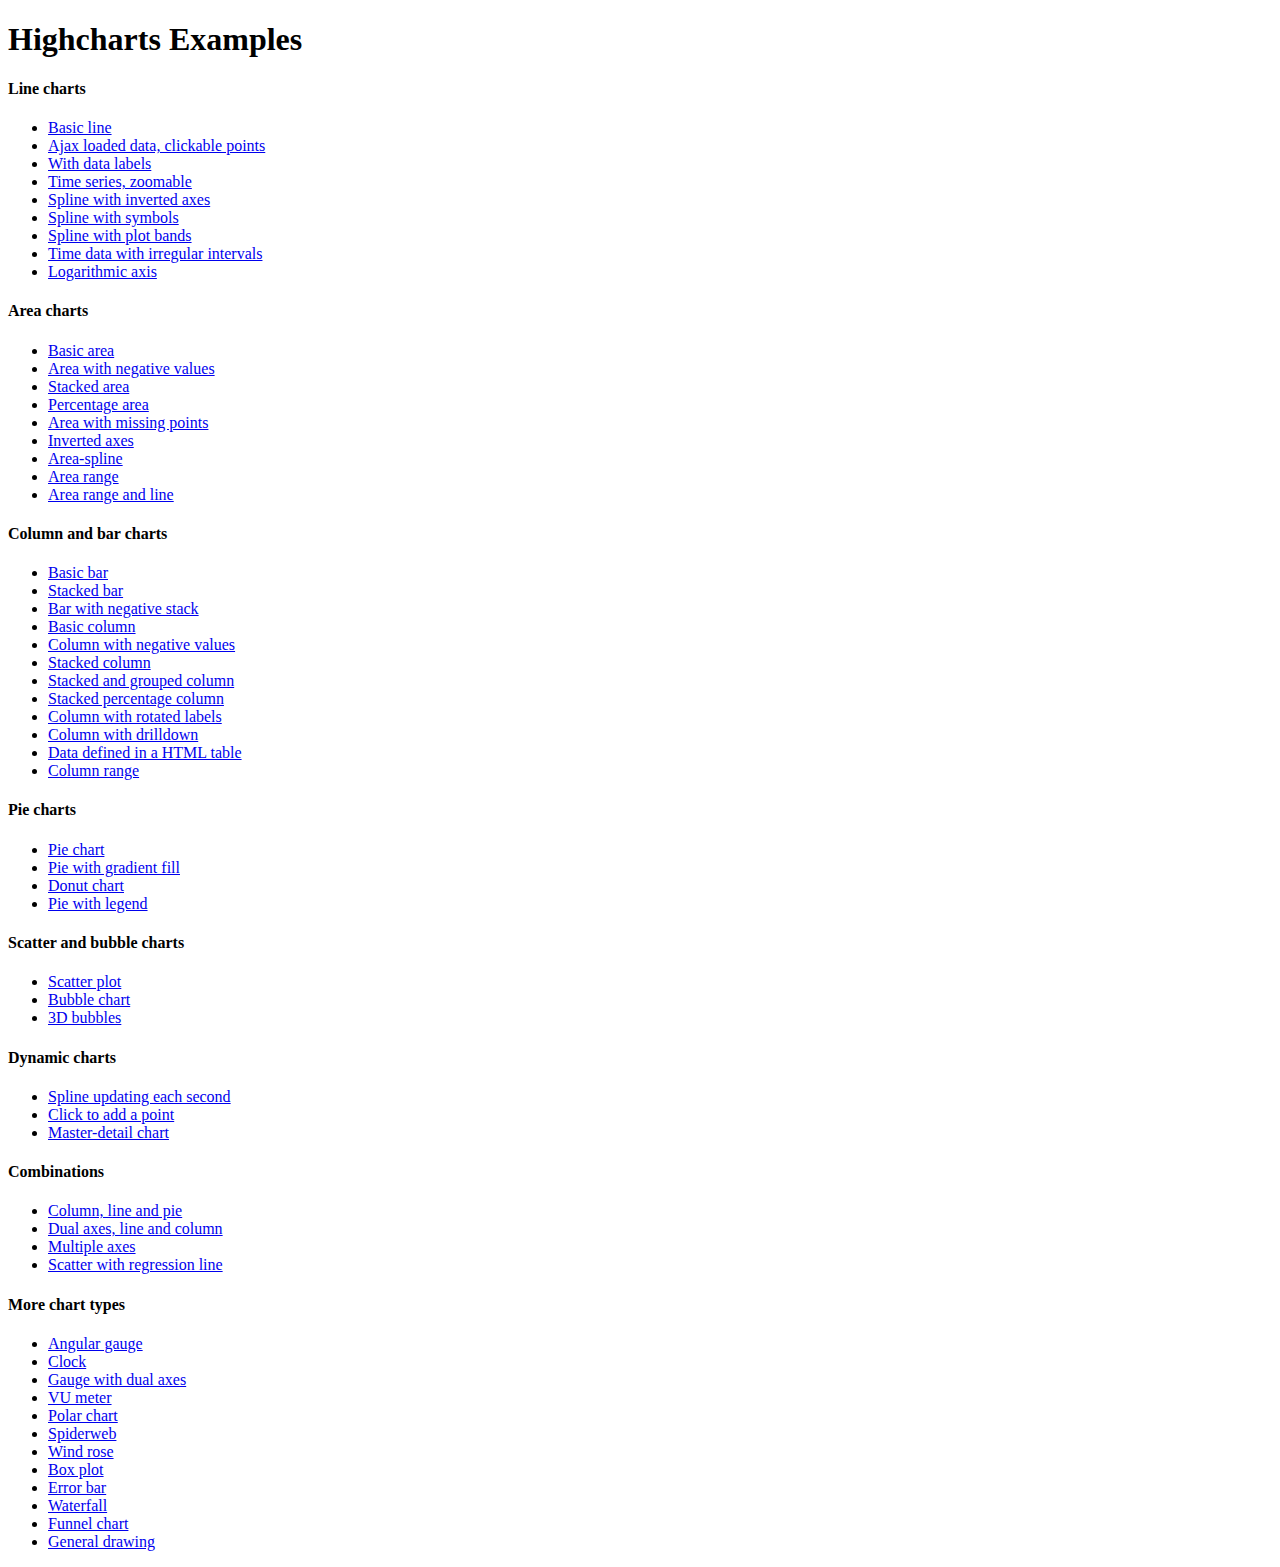
<file: highcharts/index.htm>
<!DOCTYPE HTML PUBLIC "-//W3C//DTD HTML 4.01//EN" "http://www.w3.org/TR/html4/strict.dtd">
<html>
	<head>
		<meta http-equiv="Content-Type" content="text/html; charset=iso-utf-8" />
		<title>Highcharts Examples</title>
	</head>
	<body>
		<h1>Highcharts Examples</h1>
		<h4>Line charts</h4>
		<ul>
			<li><a href="examples/line-basic/index.htm">Basic line</a></li>
			<li><a href="examples/line-ajax/index.htm">Ajax loaded data, clickable points</a></li>
			<li><a href="examples/line-labels/index.htm">With data labels</a></li>
			<li><a href="examples/line-time-series/index.htm">Time series, zoomable</a></li>
			<li><a href="examples/spline-inverted/index.htm">Spline with inverted axes</a></li>
			<li><a href="examples/spline-symbols/index.htm">Spline with symbols</a></li>
			<li><a href="examples/spline-plot-bands/index.htm">Spline with plot bands</a></li>
			<li><a href="examples/spline-irregular-time/index.htm">Time data with irregular intervals</a></li>
			<li><a href="examples/line-log-axis/index.htm">Logarithmic axis</a></li>
		</ul>
		<h4>Area charts</h4>
		<ul>
			<li><a href="examples/area-basic/index.htm">Basic area</a></li>
			<li><a href="examples/area-negative/index.htm">Area with negative values</a></li>
			<li><a href="examples/area-stacked/index.htm">Stacked area</a></li>
			<li><a href="examples/area-stacked-percent/index.htm">Percentage area</a></li>
			<li><a href="examples/area-missing/index.htm">Area with missing points</a></li>
			<li><a href="examples/area-inverted/index.htm">Inverted axes</a></li>
			<li><a href="examples/areaspline/index.htm">Area-spline</a></li>
			<li><a href="examples/arearange/index.htm">Area range</a></li>
			<li><a href="examples/arearange-line/index.htm">Area range and line</a></li>
		</ul>
		<h4>Column and bar charts</h4>
		<ul>
			<li><a href="examples/bar-basic/index.htm">Basic bar</a></li>
			<li><a href="examples/bar-stacked/index.htm">Stacked bar</a></li>
			<li><a href="examples/bar-negative-stack/index.htm">Bar with negative stack</a></li>
			<li><a href="examples/column-basic/index.htm">Basic column</a></li>
			<li><a href="examples/column-negative/index.htm">Column with negative values</a></li>
			<li><a href="examples/column-stacked/index.htm">Stacked column</a></li>
			<li><a href="examples/column-stacked-and-grouped/index.htm">Stacked and grouped column</a></li>
			<li><a href="examples/column-stacked-percent/index.htm">Stacked percentage column</a></li>
			<li><a href="examples/column-rotated-labels/index.htm">Column with rotated labels</a></li>
			<li><a href="examples/column-drilldown/index.htm">Column with drilldown</a></li>
			<li><a href="examples/column-parsed/index.htm">Data defined in a HTML table</a></li>
			<li><a href="examples/columnrange/index.htm">Column range</a></li>
		</ul>
		<h4>Pie charts</h4>
		<ul>
			<li><a href="examples/pie-basic/index.htm">Pie chart</a></li>
			<li><a href="examples/pie-gradient/index.htm">Pie with gradient fill</a></li>
			<li><a href="examples/pie-donut/index.htm">Donut chart</a></li>
			<li><a href="examples/pie-legend/index.htm">Pie with legend</a></li>
		</ul>
		<h4>Scatter and bubble charts</h4>
		<ul>
			<li><a href="examples/scatter/index.htm">Scatter plot</a></li>
			<li><a href="examples/bubble/index.htm">Bubble chart</a></li>
			<li><a href="examples/bubble-3d/index.htm">3D bubbles</a></li>
		</ul>
		<h4>Dynamic charts</h4>
		<ul>
			<li><a href="examples/dynamic-update/index.htm">Spline updating each second</a></li>
			<li><a href="examples/dynamic-click-to-add/index.htm">Click to add a point</a></li>
			<li><a href="examples/dynamic-master-detail/index.htm">Master-detail chart</a></li>
		</ul>
		<h4>Combinations</h4>
		<ul>
			<li><a href="examples/combo/index.htm">Column, line and pie</a></li>
			<li><a href="examples/combo-dual-axes/index.htm">Dual axes, line and column</a></li>
			<li><a href="examples/combo-multi-axes/index.htm">Multiple axes</a></li>
			<li><a href="examples/combo-regression/index.htm">Scatter with regression line</a></li>
		</ul>
		<h4>More chart types</h4>
		<ul>
			<li><a href="examples/gauge-speedometer/index.htm">Angular gauge</a></li>
			<li><a href="examples/gauge-clock/index.htm">Clock</a></li>
			<li><a href="examples/gauge-dual/index.htm">Gauge with dual axes</a></li>
			<li><a href="examples/gauge-vu-meter/index.htm">VU meter</a></li>
			<li><a href="examples/polar/index.htm">Polar chart</a></li>
			<li><a href="examples/polar-spider/index.htm">Spiderweb</a></li>
			<li><a href="examples/polar-wind-rose/index.htm">Wind rose</a></li>
			<li><a href="examples/box-plot/index.htm">Box plot</a></li>
			<li><a href="examples/error-bar/index.htm">Error bar</a></li>
			<li><a href="examples/waterfall/index.htm">Waterfall</a></li>
			<li><a href="examples/funnel/index.htm">Funnel chart</a></li>
			<li><a href="examples/renderer/index.htm">General drawing</a></li>
		</ul>
	</body>
</html>
</file>
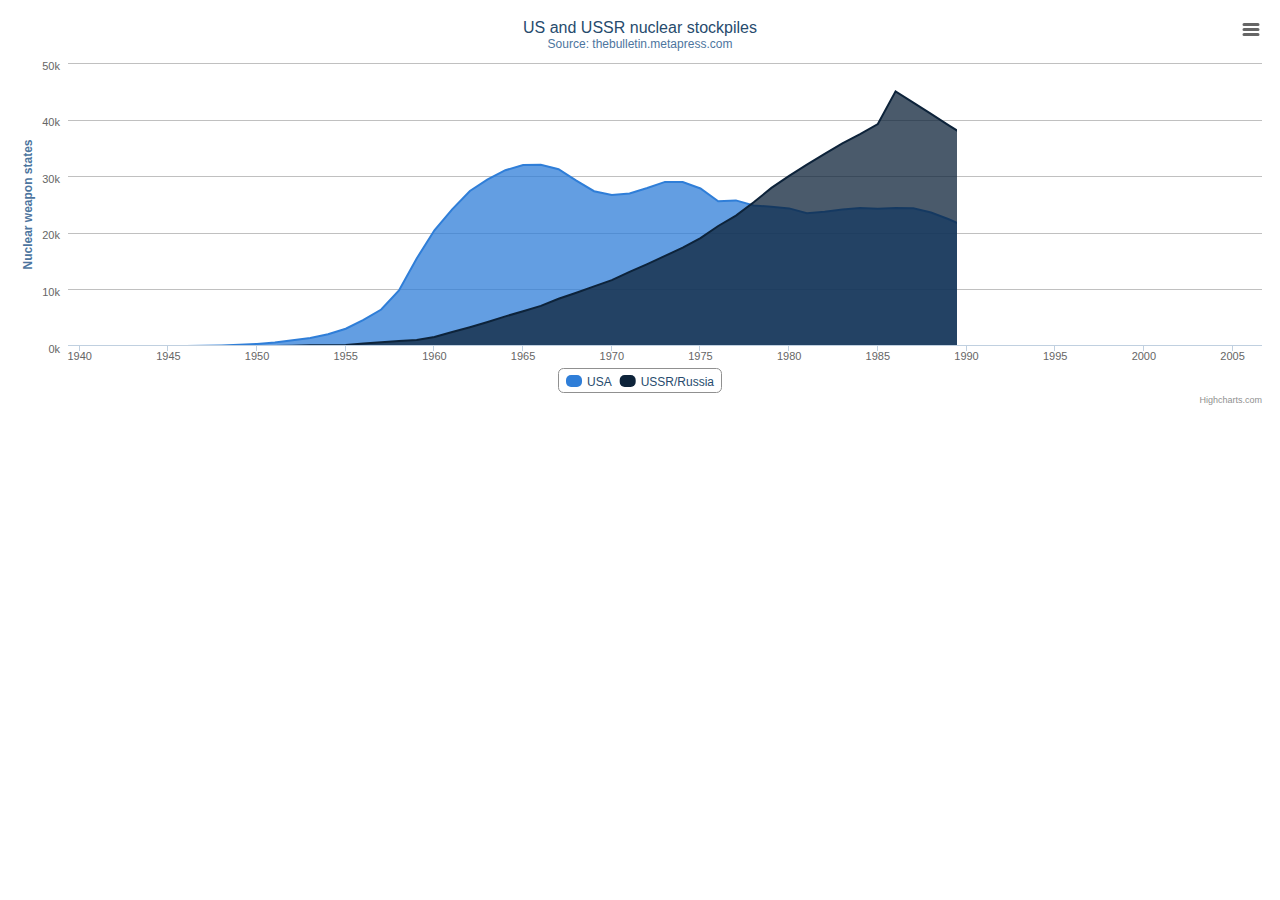
<file: highcharts/examples/area-basic/index.htm>
<!DOCTYPE HTML>
<html>
	<head>
		<meta http-equiv="Content-Type" content="text/html; charset=utf-8">
		<title>Highcharts Example</title>

		<script type="text/javascript" src="http://ajax.googleapis.com/ajax/libs/jquery/1.8.2/jquery.min.js"></script>
		<script type="text/javascript">
$(function () {
        $('#container').highcharts({
            chart: {
                type: 'area'
            },
            title: {
                text: 'US and USSR nuclear stockpiles'
            },
            subtitle: {
                text: 'Source: <a href="http://thebulletin.metapress.com/content/c4120650912x74k7/fulltext.pdf">'+
                    'thebulletin.metapress.com</a>'
            },
            xAxis: {
                labels: {
                    formatter: function() {
                        return this.value; // clean, unformatted number for year
                    }
                }
            },
            yAxis: {
                title: {
                    text: 'Nuclear weapon states'
                },
                labels: {
                    formatter: function() {
                        return this.value / 1000 +'k';
                    }
                }
            },
            tooltip: {
                pointFormat: '{series.name} produced <b>{point.y:,.0f}</b><br/>warheads in {point.x}'
            },
            plotOptions: {
                area: {
                    pointStart: 1940,
                    marker: {
                        enabled: false,
                        symbol:'triangle',
                        radius: 5,
                        states: {
                            hover: {
                                enabled: true
                            }
                        }
                    }
                }
            },
            series: [{
                name: 'USA',
                data: [null, null, null, null, null, 6 , 11, 32, 110, 235, 369, 640,
                    1005, 1436, 2063, 3057, 4618, 6444, 9822, 15468, 20434, 24126,
                    27387, 29459, 31056, 31982, 32040, 31233, 29224, 27342, 26662,
                    26956, 27912, 28999, 28965, 27826, 25579, 25722, 24826, 24605,
                    24304, 23464, 23708, 24099, 24357, 24237, 24401, 24344, 23586,
                    22380, 21004, 17287, 14747, 13076, 12555, 12144, 11009, 10950,
                    10871, 10824, 10577, 10527, 10475, 10421, 10358, 10295, 10104 ]
            }, {
                name: 'USSR/Russia',
                data: [null, null, null, null, null, null, null , null , null ,null,
                5, 25, 50, 120, 150, 200, 426, 660, 869, 1060, 1605, 2471, 3322,
                4238, 5221, 6129, 7089, 8339, 9399, 10538, 11643, 13092, 14478,
                15915, 17385, 19055, 21205, 23044, 25393, 27935, 30062, 32049,
                33952, 35804, 37431, 39197, 45000, 43000, 41000, 39000, 37000,
                35000, 33000, 31000, 29000, 27000, 25000, 24000, 23000, 22000,
                21000, 20000, 19000, 18000, 18000, 17000, 16000]
            }]
        });
    });
    

		</script>
	</head>
	<body>
<script src="../../js/highcharts.js"></script>
<script src="../../js/modules/exporting.js"></script>

<div id="container" style="min-width: 400px; height: 400px; margin: 0 auto"></div>

	</body>
</html>
</file>
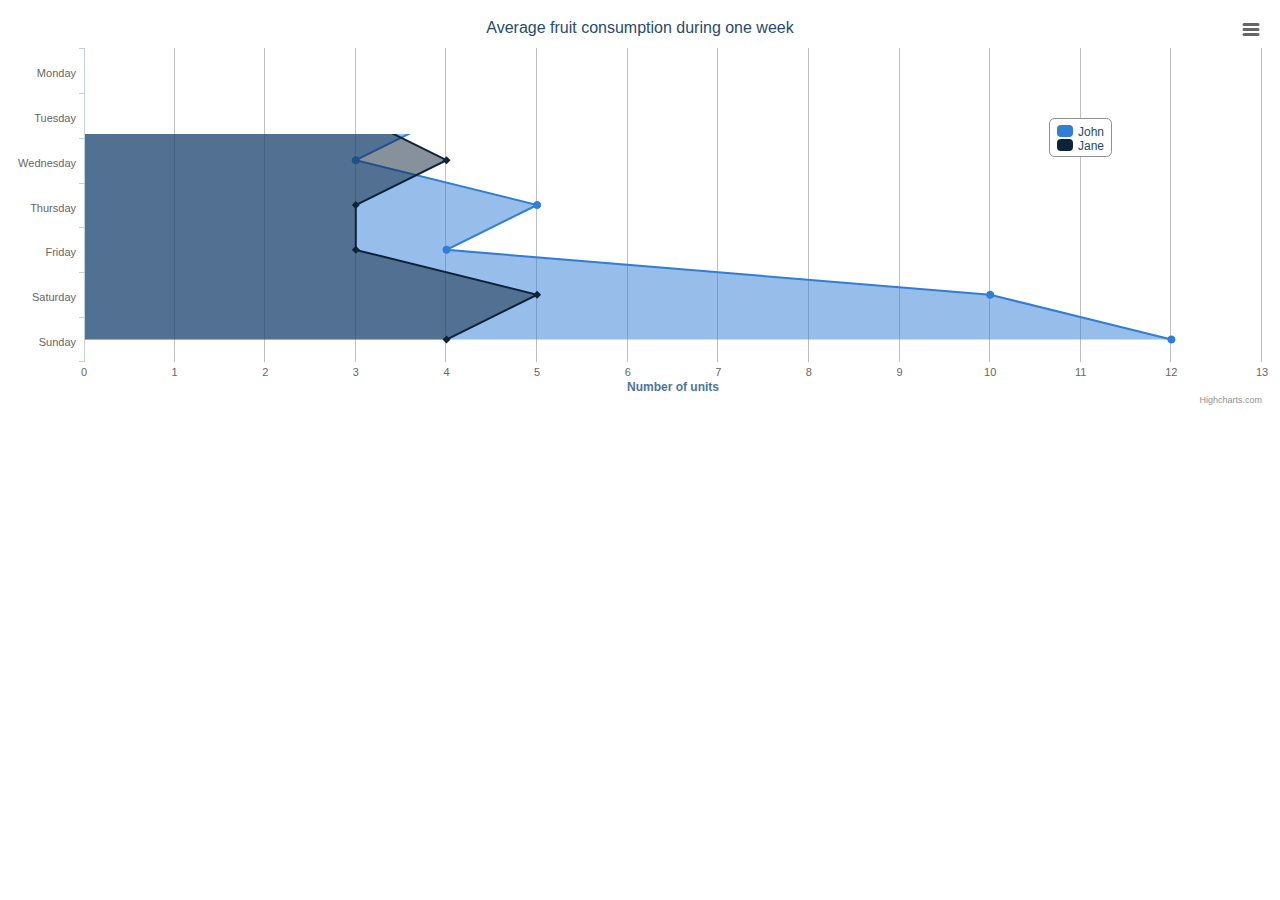
<file: highcharts/examples/area-inverted/index.htm>
<!DOCTYPE HTML>
<html>
	<head>
		<meta http-equiv="Content-Type" content="text/html; charset=utf-8">
		<title>Highcharts Example</title>

		<script type="text/javascript" src="http://ajax.googleapis.com/ajax/libs/jquery/1.8.2/jquery.min.js"></script>
		<script type="text/javascript">
$(function () {
        $('#container').highcharts({
            chart: {
                type: 'area',
                inverted: true
            },
            title: {
                text: 'Average fruit consumption during one week'
            },
            subtitle: {
                style: {
                    position: 'absolute',
                    right: '0px',
                    bottom: '10px'
                }
            },
            legend: {
                layout: 'vertical',
                align: 'right',
                verticalAlign: 'top',
                x: -150,
                y: 100,
                floating: true,
                borderWidth: 1,
                backgroundColor: '#FFFFFF'
            },
            xAxis: {
                categories: [
                    'Monday',
                    'Tuesday',
                    'Wednesday',
                    'Thursday',
                    'Friday',
                    'Saturday',
                    'Sunday'
                ]
            },
            yAxis: {
                title: {
                    text: 'Number of units'
                },
                labels: {
                    formatter: function() {
                        return this.value;
                    }
                },
                min: 0
            },
            plotOptions: {
                area: {
                    fillOpacity: 0.5
                }
            },
            series: [{
                name: 'John',
                data: [3, 4, 3, 5, 4, 10, 12]
            }, {
                name: 'Jane',
                data: [1, 3, 4, 3, 3, 5, 4]
            }]
        });
    });
    

		</script>
	</head>
	<body>
<script src="../../js/highcharts.js"></script>
<script src="../../js/modules/exporting.js"></script>

<div id="container" style="min-width: 400px; height: 400px; margin: 0 auto"></div>

	</body>
</html>
</file>
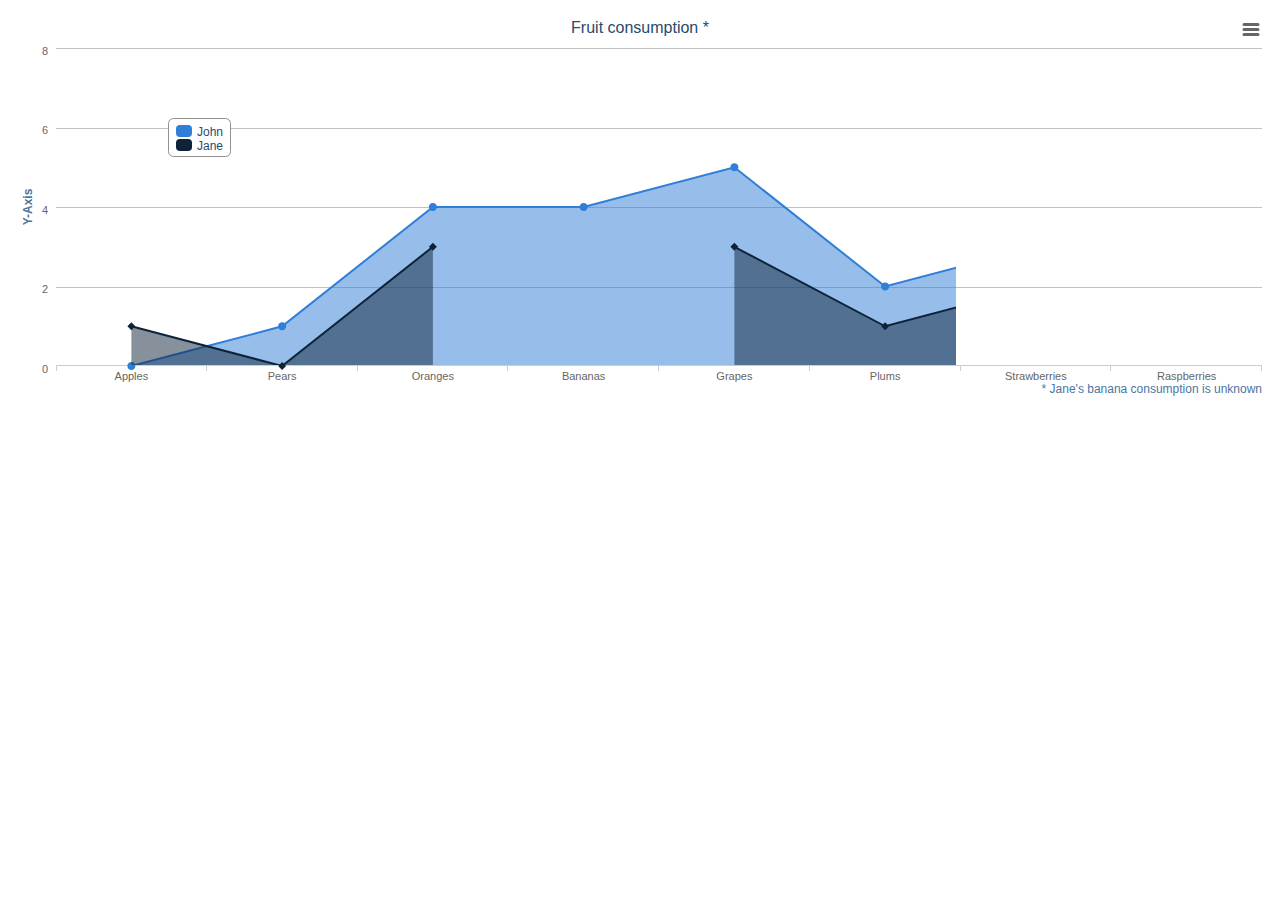
<file: highcharts/examples/area-missing/index.htm>
<!DOCTYPE HTML>
<html>
	<head>
		<meta http-equiv="Content-Type" content="text/html; charset=utf-8">
		<title>Highcharts Example</title>

		<script type="text/javascript" src="http://ajax.googleapis.com/ajax/libs/jquery/1.8.2/jquery.min.js"></script>
		<script type="text/javascript">
$(function () {
        $('#container').highcharts({
            chart: {
                type: 'area',
                spacingBottom: 30
            },
            title: {
                text: 'Fruit consumption *'
            },
            subtitle: {
                text: '* Jane\'s banana consumption is unknown',
                floating: true,
                align: 'right',
                verticalAlign: 'bottom',
                y: 15
            },
            legend: {
                layout: 'vertical',
                align: 'left',
                verticalAlign: 'top',
                x: 150,
                y: 100,
                floating: true,
                borderWidth: 1,
                backgroundColor: '#FFFFFF'
            },
            xAxis: {
                categories: ['Apples', 'Pears', 'Oranges', 'Bananas', 'Grapes', 'Plums', 'Strawberries', 'Raspberries']
            },
            yAxis: {
                title: {
                    text: 'Y-Axis'
                },
                labels: {
                    formatter: function() {
                        return this.value;
                    }
                }
            },
            tooltip: {
                formatter: function() {
                    return '<b>'+ this.series.name +'</b><br/>'+
                    this.x +': '+ this.y;
                }
            },
            plotOptions: {
                area: {
                    fillOpacity: 0.5
                }
            },
            credits: {
                enabled: false
            },
            series: [{
                name: 'John',
                data: [0, 1, 4, 4, 5, 2, 3, 7]
            }, {
                name: 'Jane',
                data: [1, 0, 3, null, 3, 1, 2, 1]
            }]
        });
    });
    

		</script>
	</head>
	<body>
<script src="../../js/highcharts.js"></script>
<script src="../../js/modules/exporting.js"></script>

<div id="container" style="min-width: 400px; height: 400px; margin: 0 auto"></div>

	</body>
</html>
</file>
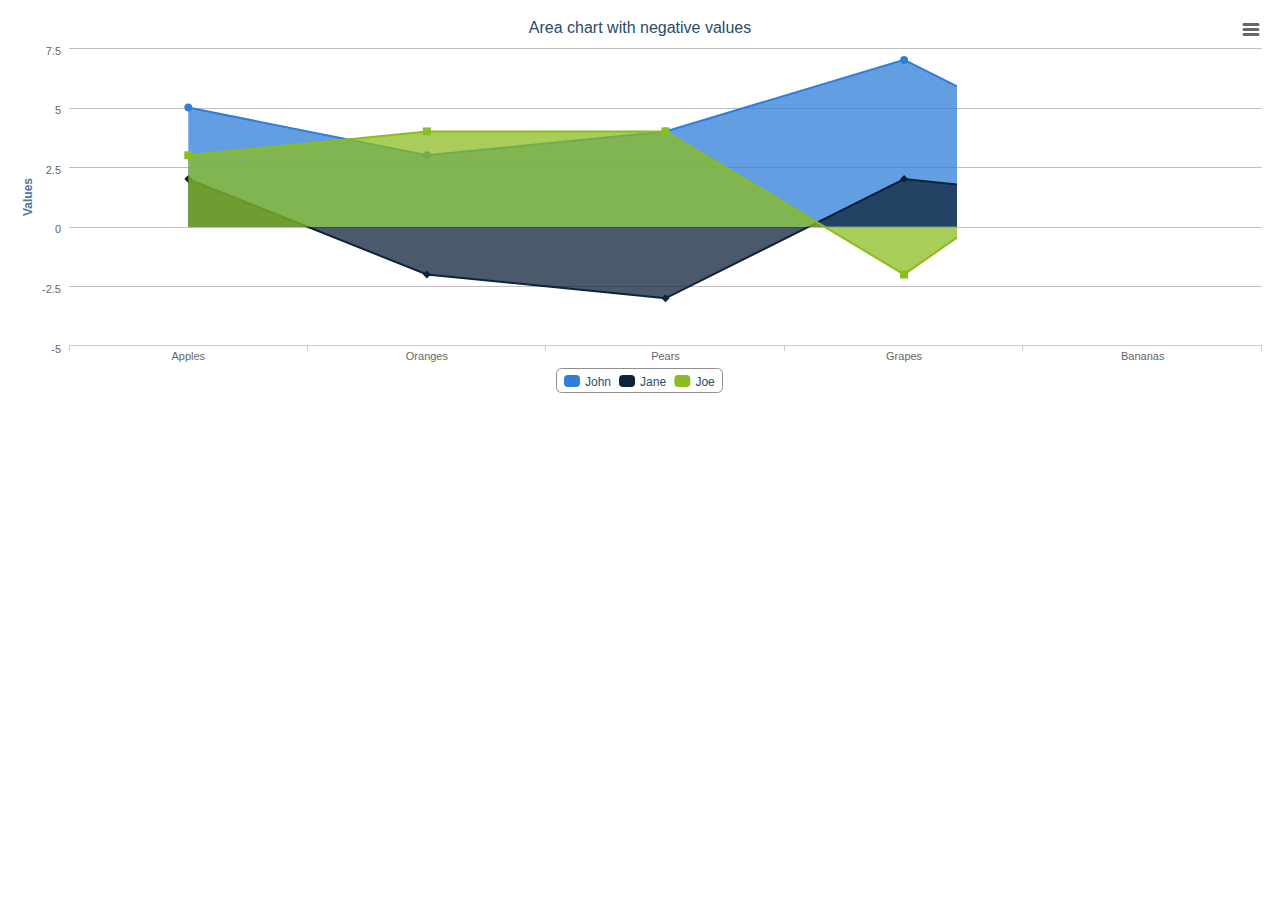
<file: highcharts/examples/area-negative/index.htm>
<!DOCTYPE HTML>
<html>
	<head>
		<meta http-equiv="Content-Type" content="text/html; charset=utf-8">
		<title>Highcharts Example</title>

		<script type="text/javascript" src="http://ajax.googleapis.com/ajax/libs/jquery/1.8.2/jquery.min.js"></script>
		<script type="text/javascript">
$(function () {
        $('#container').highcharts({
            chart: {
                type: 'area'
            },
            title: {
                text: 'Area chart with negative values'
            },
            xAxis: {
                categories: ['Apples', 'Oranges', 'Pears', 'Grapes', 'Bananas']
            },
            credits: {
                enabled: false
            },
            series: [{
                name: 'John',
                data: [5, 3, 4, 7, 2]
            }, {
                name: 'Jane',
                data: [2, -2, -3, 2, 1]
            }, {
                name: 'Joe',
                data: [3, 4, 4, -2, 5]
            }]
        });
    });
    

		</script>
	</head>
	<body>
<script src="../../js/highcharts.js"></script>
<script src="../../js/modules/exporting.js"></script>

<div id="container" style="min-width: 400px; height: 400px; margin: 0 auto"></div>

	</body>
</html>
</file>
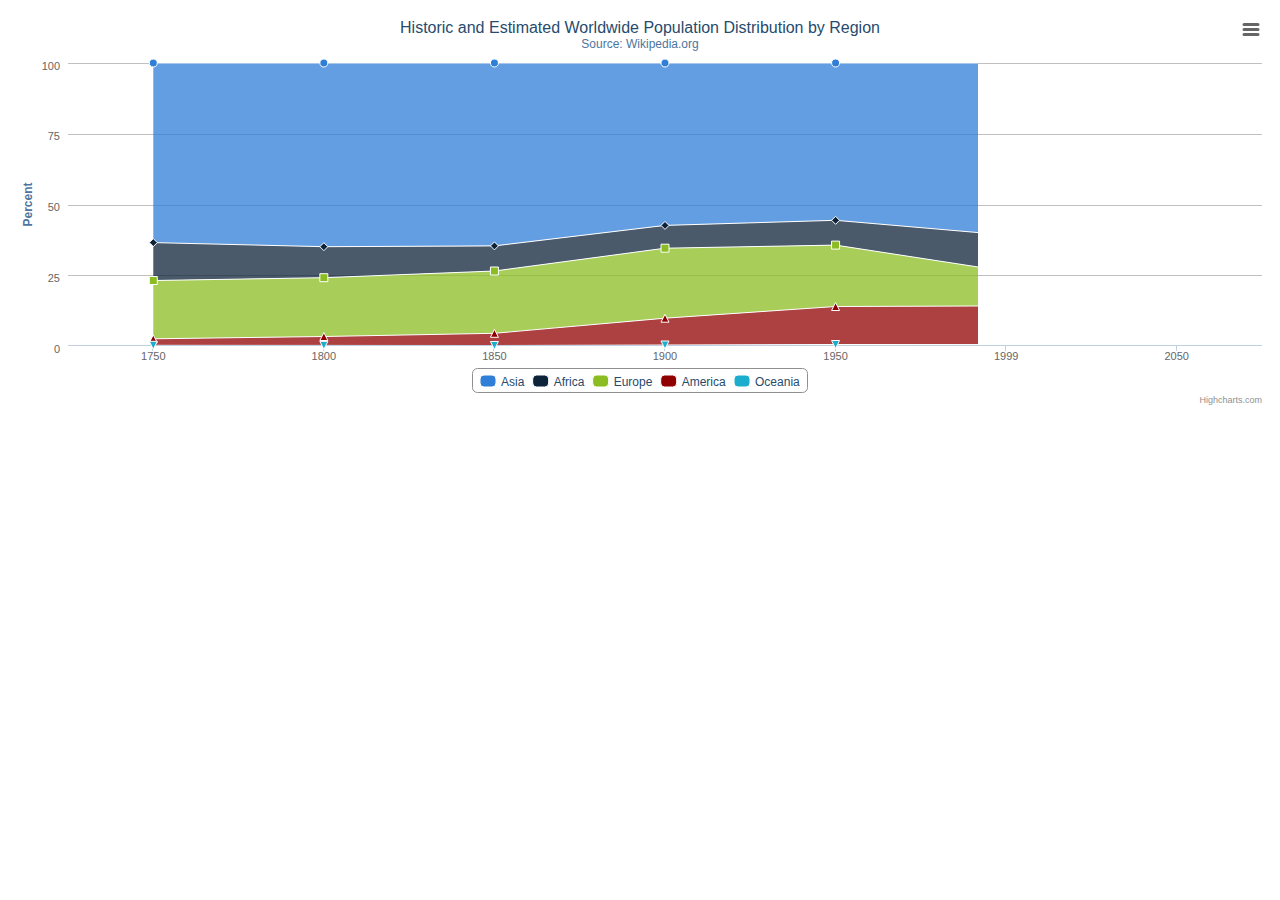
<file: highcharts/examples/area-stacked-percent/index.htm>
<!DOCTYPE HTML>
<html>
	<head>
		<meta http-equiv="Content-Type" content="text/html; charset=utf-8">
		<title>Highcharts Example</title>

		<script type="text/javascript" src="http://ajax.googleapis.com/ajax/libs/jquery/1.8.2/jquery.min.js"></script>
		<script type="text/javascript">
$(function () {
        $('#container').highcharts({
            chart: {
                type: 'area'
            },
            title: {
                text: 'Historic and Estimated Worldwide Population Distribution by Region'
            },
            subtitle: {
                text: 'Source: Wikipedia.org'
            },
            xAxis: {
                categories: ['1750', '1800', '1850', '1900', '1950', '1999', '2050'],
                tickmarkPlacement: 'on',
                title: {
                    enabled: false
                }
            },
            yAxis: {
                title: {
                    text: 'Percent'
                }
            },
            tooltip: {
                pointFormat: '<span style="color:{series.color}">{series.name}</span>: <b>{point.percentage:.2f}%</b> ({point.y:,.0f} millions)<br/>',
                shared: true
            },
            plotOptions: {
                area: {
                    stacking: 'percent',
                    lineColor: '#ffffff',
                    lineWidth: 1,
                    marker: {
                        lineWidth: 1,
                        lineColor: '#ffffff'
                    }
                }
            },
            series: [{
                name: 'Asia',
                data: [502, 635, 809, 947, 1402, 3634, 5268]
            }, {
                name: 'Africa',
                data: [106, 107, 111, 133, 221, 767, 1766]
            }, {
                name: 'Europe',
                data: [163, 203, 276, 408, 547, 729, 628]
            }, {
                name: 'America',
                data: [18, 31, 54, 156, 339, 818, 1201]
            }, {
                name: 'Oceania',
                data: [2, 2, 2, 6, 13, 30, 46]
            }]
        });
    });
    

		</script>
	</head>
	<body>
<script src="../../js/highcharts.js"></script>
<script src="../../js/modules/exporting.js"></script>

<div id="container" style="min-width: 400px; height: 400px; margin: 0 auto"></div>

	</body>
</html>
</file>
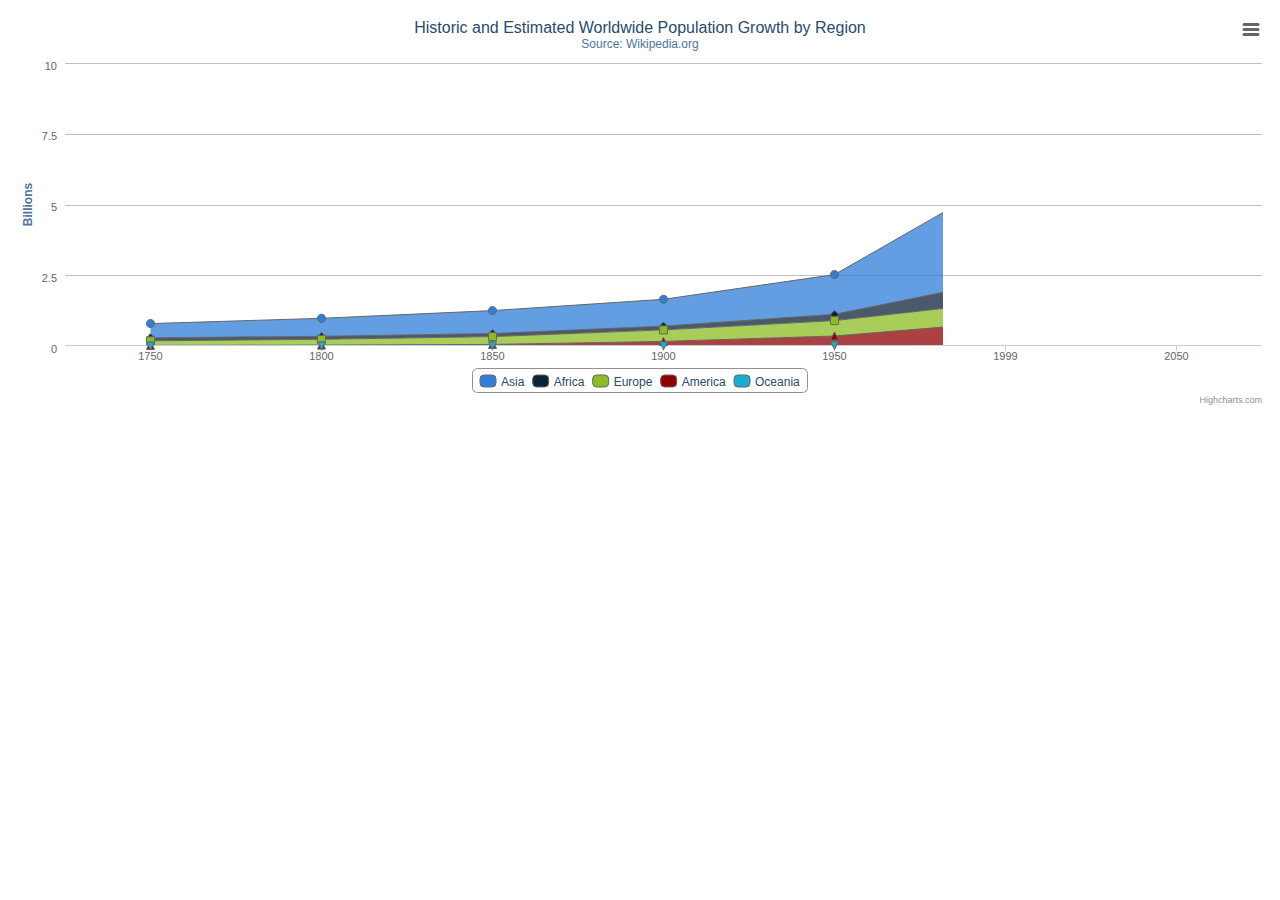
<file: highcharts/examples/area-stacked/index.htm>
<!DOCTYPE HTML>
<html>
	<head>
		<meta http-equiv="Content-Type" content="text/html; charset=utf-8">
		<title>Highcharts Example</title>

		<script type="text/javascript" src="http://ajax.googleapis.com/ajax/libs/jquery/1.8.2/jquery.min.js"></script>
		<script type="text/javascript">
$(function () {
        $('#container').highcharts({
            chart: {
                type: 'area'
            },
            title: {
                text: 'Historic and Estimated Worldwide Population Growth by Region'
            },
            subtitle: {
                text: 'Source: Wikipedia.org'
            },
            xAxis: {
                categories: ['1750', '1800', '1850', '1900', '1950', '1999', '2050'],
                tickmarkPlacement: 'on',
                title: {
                    enabled: false
                }
            },
            yAxis: {
                title: {
                    text: 'Billions'
                },
                labels: {
                    formatter: function() {
                        return this.value / 1000;
                    }
                }
            },
            tooltip: {
                shared: true,
                valueSuffix: ' millions'
            },
            plotOptions: {
                area: {
                    stacking: 'normal',
                    lineColor: '#666666',
                    lineWidth: 1,
                    marker: {
                        lineWidth: 1,
                        lineColor: '#666666'
                    }
                }
            },
            series: [{
                name: 'Asia',
                data: [502, 635, 809, 947, 1402, 3634, 5268]
            }, {
                name: 'Africa',
                data: [106, 107, 111, 133, 221, 767, 1766]
            }, {
                name: 'Europe',
                data: [163, 203, 276, 408, 547, 729, 628]
            }, {
                name: 'America',
                data: [18, 31, 54, 156, 339, 818, 1201]
            }, {
                name: 'Oceania',
                data: [2, 2, 2, 6, 13, 30, 46]
            }]
        });
    });
    

		</script>
	</head>
	<body>
<script src="../../js/highcharts.js"></script>
<script src="../../js/modules/exporting.js"></script>

<div id="container" style="min-width: 400px; height: 400px; margin: 0 auto"></div>

	</body>
</html>
</file>
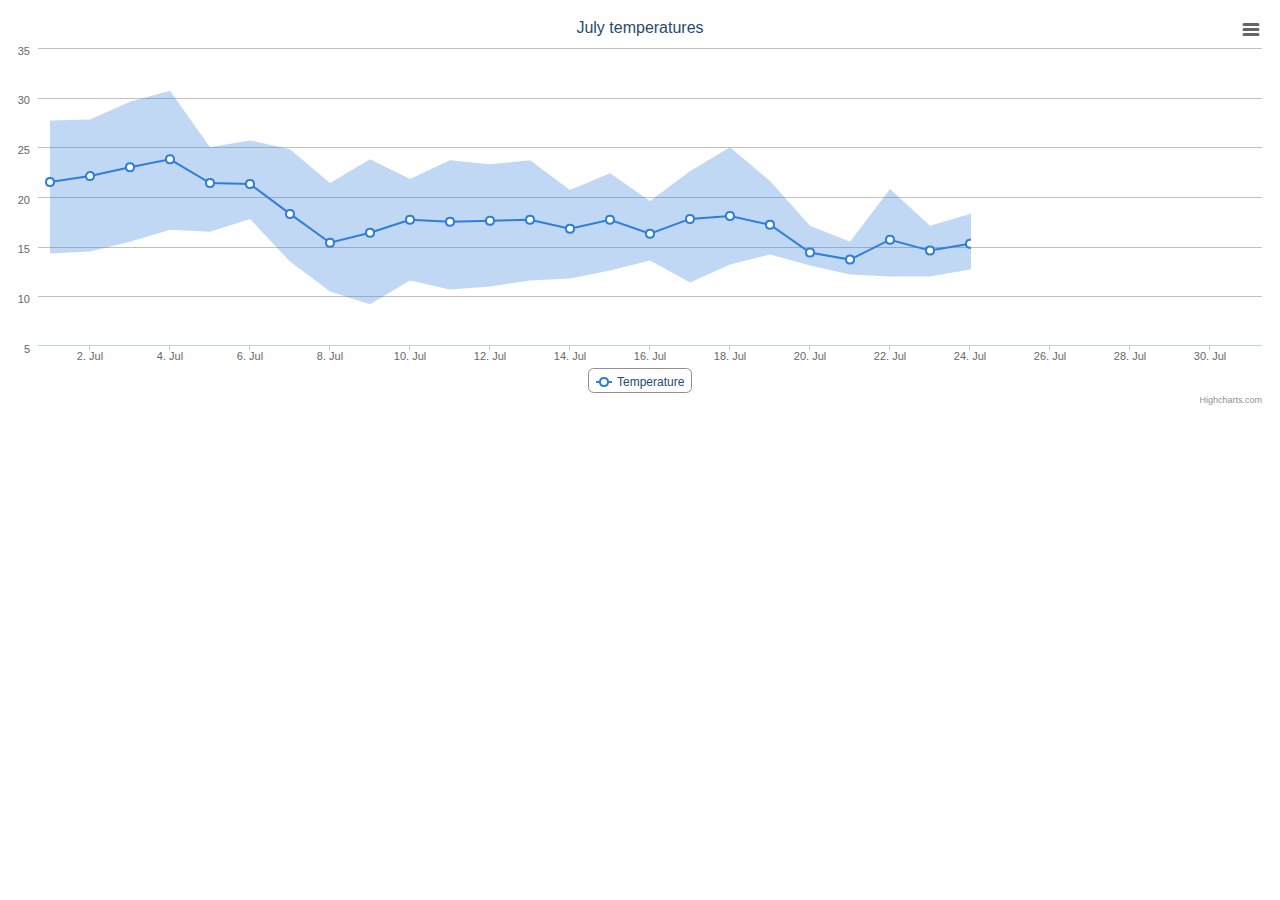
<file: highcharts/examples/arearange-line/index.htm>
<!DOCTYPE HTML>
<html>
	<head>
		<meta http-equiv="Content-Type" content="text/html; charset=utf-8">
		<title>Highcharts Example</title>

		<script type="text/javascript" src="http://ajax.googleapis.com/ajax/libs/jquery/1.8.2/jquery.min.js"></script>
		<script type="text/javascript">
$(function () {

	var ranges = [
			[1246406400000, 14.3, 27.7],
			[1246492800000, 14.5, 27.8],
			[1246579200000, 15.5, 29.6],
			[1246665600000, 16.7, 30.7],
			[1246752000000, 16.5, 25.0],
			[1246838400000, 17.8, 25.7],
			[1246924800000, 13.5, 24.8],
			[1247011200000, 10.5, 21.4],
			[1247097600000, 9.2, 23.8],
			[1247184000000, 11.6, 21.8],
			[1247270400000, 10.7, 23.7],
			[1247356800000, 11.0, 23.3],
			[1247443200000, 11.6, 23.7],
			[1247529600000, 11.8, 20.7],
			[1247616000000, 12.6, 22.4],
			[1247702400000, 13.6, 19.6],
			[1247788800000, 11.4, 22.6],
			[1247875200000, 13.2, 25.0],
			[1247961600000, 14.2, 21.6],
			[1248048000000, 13.1, 17.1],
			[1248134400000, 12.2, 15.5],
			[1248220800000, 12.0, 20.8],
			[1248307200000, 12.0, 17.1],
			[1248393600000, 12.7, 18.3],
			[1248480000000, 12.4, 19.4],
			[1248566400000, 12.6, 19.9],
			[1248652800000, 11.9, 20.2],
			[1248739200000, 11.0, 19.3],
			[1248825600000, 10.8, 17.8],
			[1248912000000, 11.8, 18.5],
			[1248998400000, 10.8, 16.1]
		],
		averages = [
			[1246406400000, 21.5],
			[1246492800000, 22.1],
			[1246579200000, 23],
			[1246665600000, 23.8],
			[1246752000000, 21.4],
			[1246838400000, 21.3],
			[1246924800000, 18.3],
			[1247011200000, 15.4],
			[1247097600000, 16.4],
			[1247184000000, 17.7],
			[1247270400000, 17.5],
			[1247356800000, 17.6],
			[1247443200000, 17.7],
			[1247529600000, 16.8],
			[1247616000000, 17.7],
			[1247702400000, 16.3],
			[1247788800000, 17.8],
			[1247875200000, 18.1],
			[1247961600000, 17.2],
			[1248048000000, 14.4],
			[1248134400000, 13.7],
			[1248220800000, 15.7],
			[1248307200000, 14.6],
			[1248393600000, 15.3],
			[1248480000000, 15.3],
			[1248566400000, 15.8],
			[1248652800000, 15.2],
			[1248739200000, 14.8],
			[1248825600000, 14.4],
			[1248912000000, 15],
			[1248998400000, 13.6]
		];

    
    	$('#container').highcharts({
    	
		    title: {
		        text: 'July temperatures'
		    },
		
		    xAxis: {
		        type: 'datetime'
		    },
		    
		    yAxis: {
		        title: {
		            text: null
		        }
		    },
		
		    tooltip: {
		        crosshairs: true,
		        shared: true,
		        valueSuffix: '°C'
		    },
		    
		    legend: {
		    },
		
		    series: [{
		    	name: 'Temperature',
		    	data: averages,
		    	zIndex: 1,
		    	marker: {
		    		fillColor: 'white',
		    		lineWidth: 2,
		    		lineColor: Highcharts.getOptions().colors[0]
		    	}
		    }, {
		        name: 'Range',
		        data: ranges,
		        type: 'arearange',
		        lineWidth: 0,
		    	linkedTo: ':previous',
		    	color: Highcharts.getOptions().colors[0],
		    	fillOpacity: 0.3,
		    	zIndex: 0
		    }]
		
		});
    
});
		</script>
	</head>
	<body>
<script src="../../js/highcharts.js"></script>
<script src="../../js/highcharts-more.js"></script>
<script src="../../js/modules/exporting.js"></script>

<div id="container" style="min-width: 400px; height: 400px; margin: 0 auto"></div>

	</body>
</html>
</file>
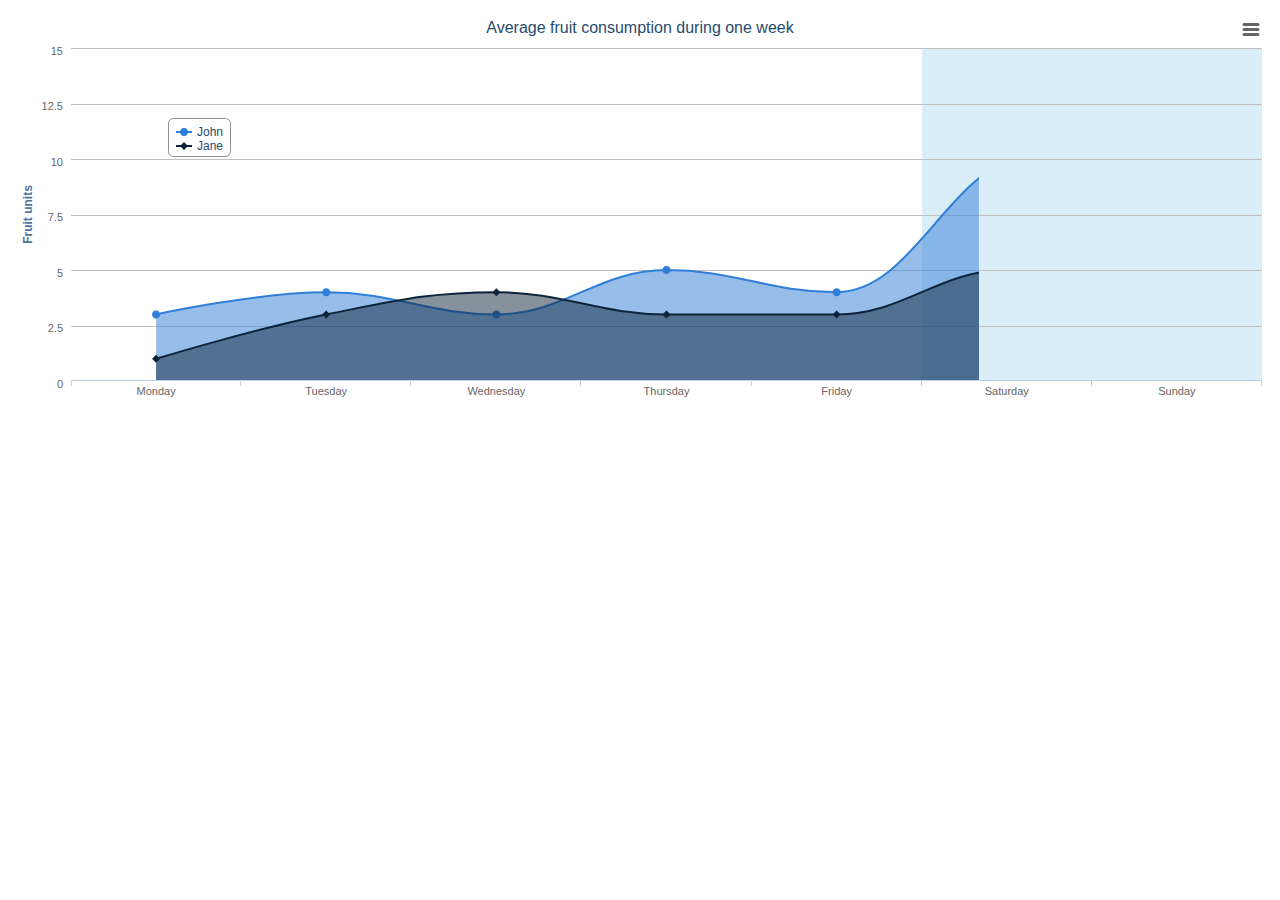
<file: highcharts/examples/areaspline/index.htm>
<!DOCTYPE HTML>
<html>
	<head>
		<meta http-equiv="Content-Type" content="text/html; charset=utf-8">
		<title>Highcharts Example</title>

		<script type="text/javascript" src="http://ajax.googleapis.com/ajax/libs/jquery/1.8.2/jquery.min.js"></script>
		<script type="text/javascript">
$(function () {
        $('#container').highcharts({
            chart: {
                type: 'areaspline'
            },
            title: {
                text: 'Average fruit consumption during one week'
            },
            legend: {
                layout: 'vertical',
                align: 'left',
                verticalAlign: 'top',
                x: 150,
                y: 100,
                floating: true,
                borderWidth: 1,
                backgroundColor: '#FFFFFF'
            },
            xAxis: {
                categories: [
                    'Monday',
                    'Tuesday',
                    'Wednesday',
                    'Thursday',
                    'Friday',
                    'Saturday',
                    'Sunday'
                ],
                plotBands: [{ // visualize the weekend
                    from: 4.5,
                    to: 6.5,
                    color: 'rgba(68, 170, 213, .2)'
                }]
            },
            yAxis: {
                title: {
                    text: 'Fruit units'
                }
            },
            tooltip: {
                shared: true,
                valueSuffix: ' units'
            },
            credits: {
                enabled: false
            },
            plotOptions: {
                areaspline: {
                    fillOpacity: 0.5
                }
            },
            series: [{
                name: 'John',
                data: [3, 4, 3, 5, 4, 10, 12]
            }, {
                name: 'Jane',
                data: [1, 3, 4, 3, 3, 5, 4]
            }]
        });
    });
    

		</script>
	</head>
	<body>
<script src="../../js/highcharts.js"></script>
<script src="../../js/modules/exporting.js"></script>

<div id="container" style="min-width: 400px; height: 400px; margin: 0 auto"></div>

	</body>
</html>
</file>
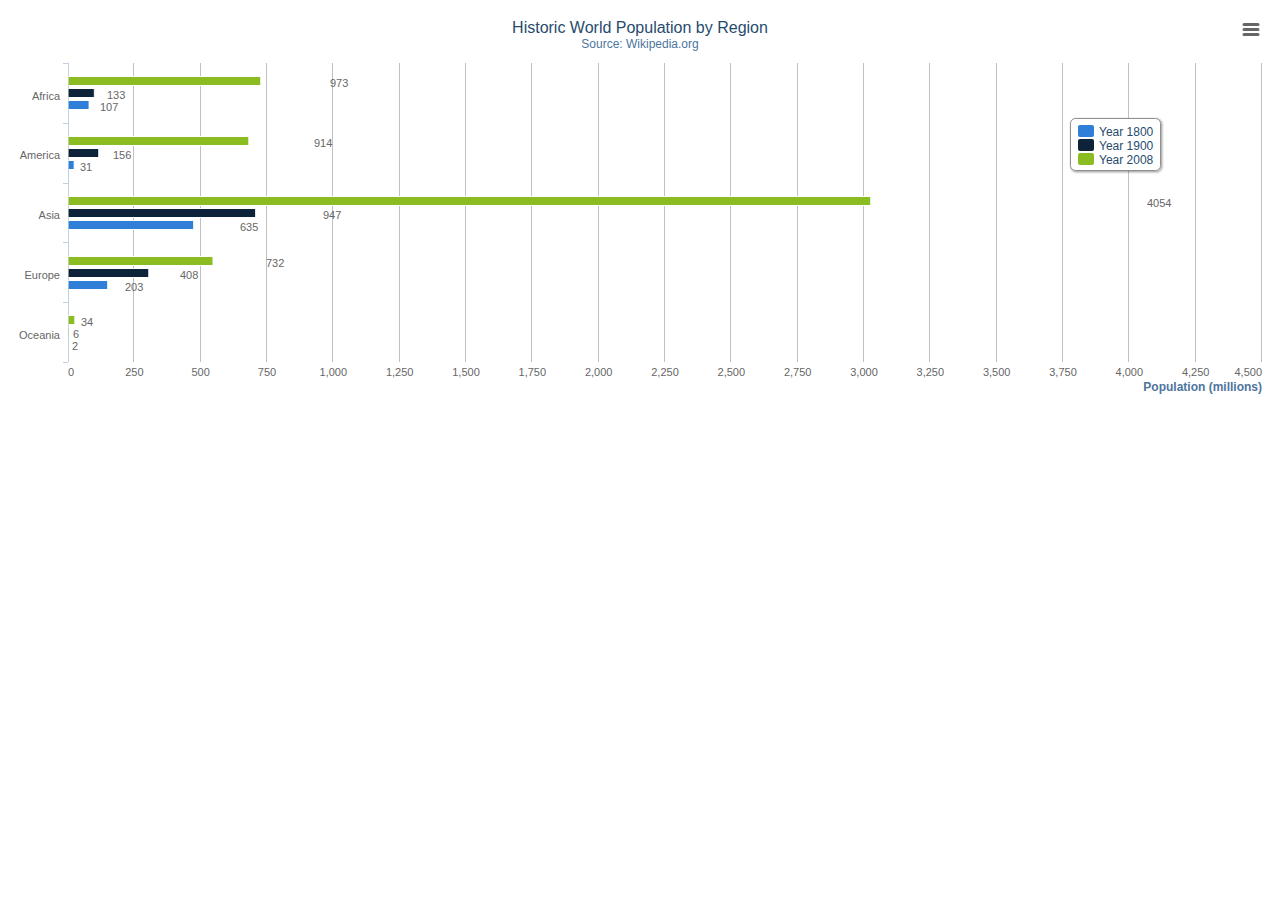
<file: highcharts/examples/bar-basic/index.htm>
<!DOCTYPE HTML>
<html>
	<head>
		<meta http-equiv="Content-Type" content="text/html; charset=utf-8">
		<title>Highcharts Example</title>

		<script type="text/javascript" src="http://ajax.googleapis.com/ajax/libs/jquery/1.8.2/jquery.min.js"></script>
		<script type="text/javascript">
$(function () {
        $('#container').highcharts({
            chart: {
                type: 'bar'
            },
            title: {
                text: 'Historic World Population by Region'
            },
            subtitle: {
                text: 'Source: Wikipedia.org'
            },
            xAxis: {
                categories: ['Africa', 'America', 'Asia', 'Europe', 'Oceania'],
                title: {
                    text: null
                }
            },
            yAxis: {
                min: 0,
                title: {
                    text: 'Population (millions)',
                    align: 'high'
                },
                labels: {
                    overflow: 'justify'
                }
            },
            tooltip: {
                valueSuffix: ' millions'
            },
            plotOptions: {
                bar: {
                    dataLabels: {
                        enabled: true
                    }
                }
            },
            legend: {
                layout: 'vertical',
                align: 'right',
                verticalAlign: 'top',
                x: -100,
                y: 100,
                floating: true,
                borderWidth: 1,
                backgroundColor: '#FFFFFF',
                shadow: true
            },
            credits: {
                enabled: false
            },
            series: [{
                name: 'Year 1800',
                data: [107, 31, 635, 203, 2]
            }, {
                name: 'Year 1900',
                data: [133, 156, 947, 408, 6]
            }, {
                name: 'Year 2008',
                data: [973, 914, 4054, 732, 34]
            }]
        });
    });
    

		</script>
	</head>
	<body>
<script src="../../js/highcharts.js"></script>
<script src="../../js/modules/exporting.js"></script>

<div id="container" style="min-width: 400px; height: 400px; margin: 0 auto"></div>

	</body>
</html>
</file>
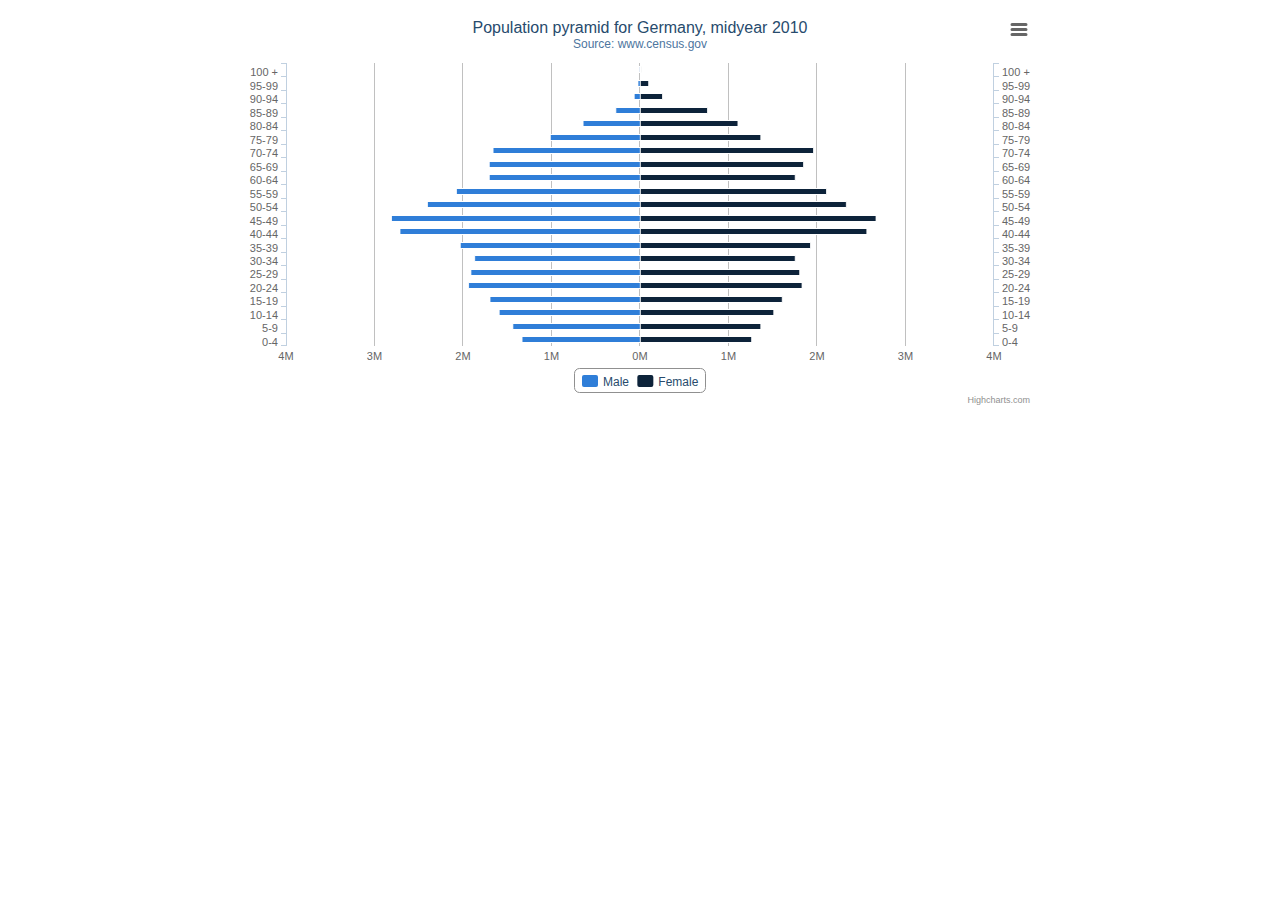
<file: highcharts/examples/bar-negative-stack/index.htm>
<!DOCTYPE HTML>
<html>
	<head>
		<meta http-equiv="Content-Type" content="text/html; charset=utf-8">
		<title>Highcharts Example</title>

		<script type="text/javascript" src="http://ajax.googleapis.com/ajax/libs/jquery/1.8.2/jquery.min.js"></script>
		<script type="text/javascript">
$(function () {
    var chart,
        categories = ['0-4', '5-9', '10-14', '15-19',
            '20-24', '25-29', '30-34', '35-39', '40-44',
            '45-49', '50-54', '55-59', '60-64', '65-69',
            '70-74', '75-79', '80-84', '85-89', '90-94',
            '95-99', '100 +'];
    $(document).ready(function() {
        $('#container').highcharts({
            chart: {
                type: 'bar'
            },
            title: {
                text: 'Population pyramid for Germany, midyear 2010'
            },
            subtitle: {
                text: 'Source: www.census.gov'
            },
            xAxis: [{
                categories: categories,
                reversed: false
            }, { // mirror axis on right side
                opposite: true,
                reversed: false,
                categories: categories,
                linkedTo: 0
            }],
            yAxis: {
                title: {
                    text: null
                },
                labels: {
                    formatter: function(){
                        return (Math.abs(this.value) / 1000000) + 'M';
                    }
                },
                min: -4000000,
                max: 4000000
            },
    
            plotOptions: {
                series: {
                    stacking: 'normal'
                }
            },
    
            tooltip: {
                formatter: function(){
                    return '<b>'+ this.series.name +', age '+ this.point.category +'</b><br/>'+
                        'Population: '+ Highcharts.numberFormat(Math.abs(this.point.y), 0);
                }
            },
    
            series: [{
                name: 'Male',
                data: [-1746181, -1884428, -2089758, -2222362, -2537431, -2507081, -2443179,
                    -2664537, -3556505, -3680231, -3143062, -2721122, -2229181, -2227768,
                    -2176300, -1329968, -836804, -354784, -90569, -28367, -3878]
            }, {
                name: 'Female',
                data: [1656154, 1787564, 1981671, 2108575, 2403438, 2366003, 2301402, 2519874,
                    3360596, 3493473, 3050775, 2759560, 2304444, 2426504, 2568938, 1785638,
                    1447162, 1005011, 330870, 130632, 21208]
            }]
        });
    });
    
});
		</script>
	</head>
	<body>
<script src="../../js/highcharts.js"></script>
<script src="../../js/modules/exporting.js"></script>

<div id="container" style="min-width: 400px; max-width: 800px; height: 400px; margin: 0 auto"></div>

	</body>
</html>
</file>
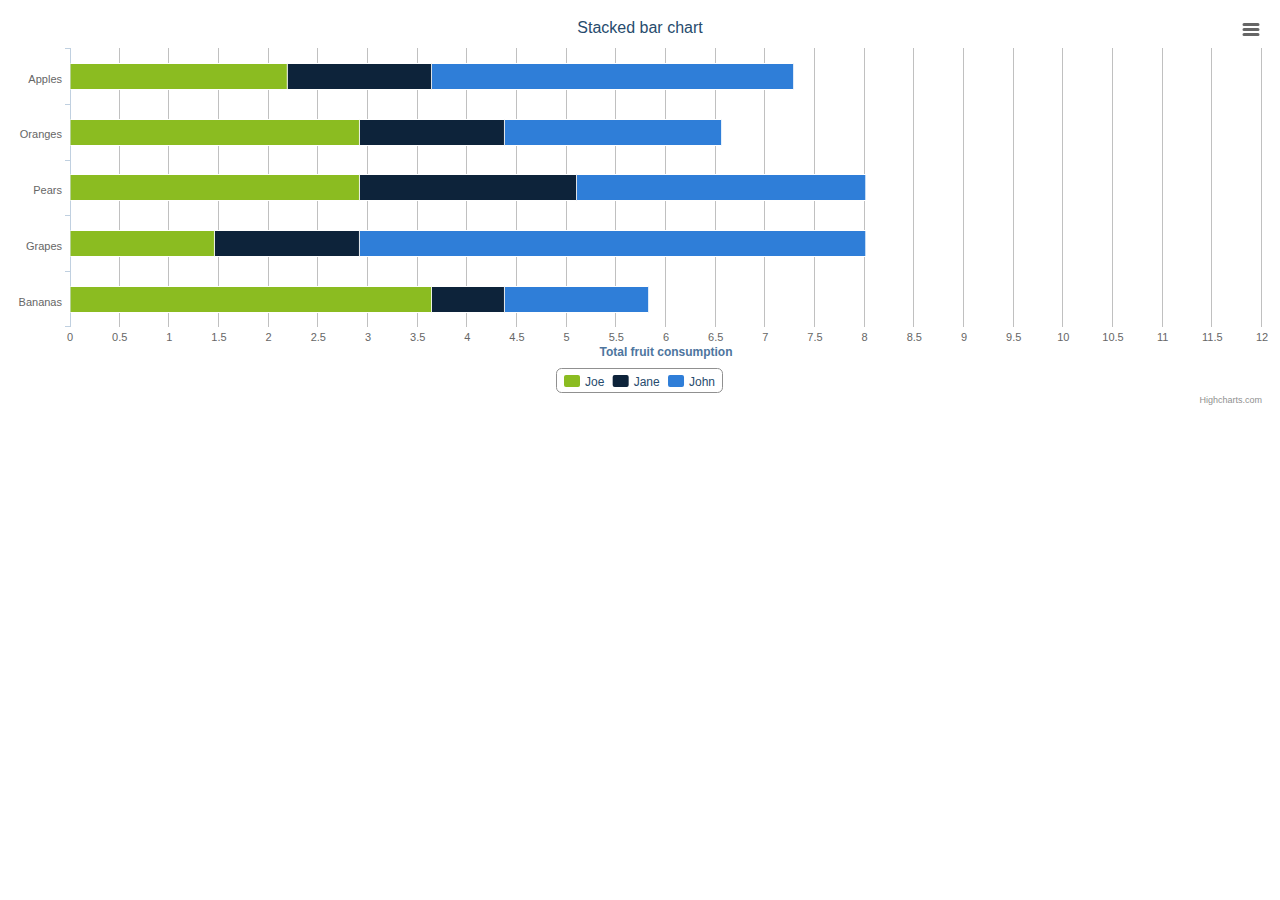
<file: highcharts/examples/bar-stacked/index.htm>
<!DOCTYPE HTML>
<html>
	<head>
		<meta http-equiv="Content-Type" content="text/html; charset=utf-8">
		<title>Highcharts Example</title>

		<script type="text/javascript" src="http://ajax.googleapis.com/ajax/libs/jquery/1.8.2/jquery.min.js"></script>
		<script type="text/javascript">
$(function () {
        $('#container').highcharts({
            chart: {
                type: 'bar'
            },
            title: {
                text: 'Stacked bar chart'
            },
            xAxis: {
                categories: ['Apples', 'Oranges', 'Pears', 'Grapes', 'Bananas']
            },
            yAxis: {
                min: 0,
                title: {
                    text: 'Total fruit consumption'
                }
            },
            legend: {
                backgroundColor: '#FFFFFF',
                reversed: true
            },
            plotOptions: {
                series: {
                    stacking: 'normal'
                }
            },
                series: [{
                name: 'John',
                data: [5, 3, 4, 7, 2]
            }, {
                name: 'Jane',
                data: [2, 2, 3, 2, 1]
            }, {
                name: 'Joe',
                data: [3, 4, 4, 2, 5]
            }]
        });
    });
    

		</script>
	</head>
	<body>
<script src="../../js/highcharts.js"></script>
<script src="../../js/modules/exporting.js"></script>

<div id="container" style="min-width: 400px; height: 400px; margin: 0 auto"></div>

	</body>
</html>
</file>
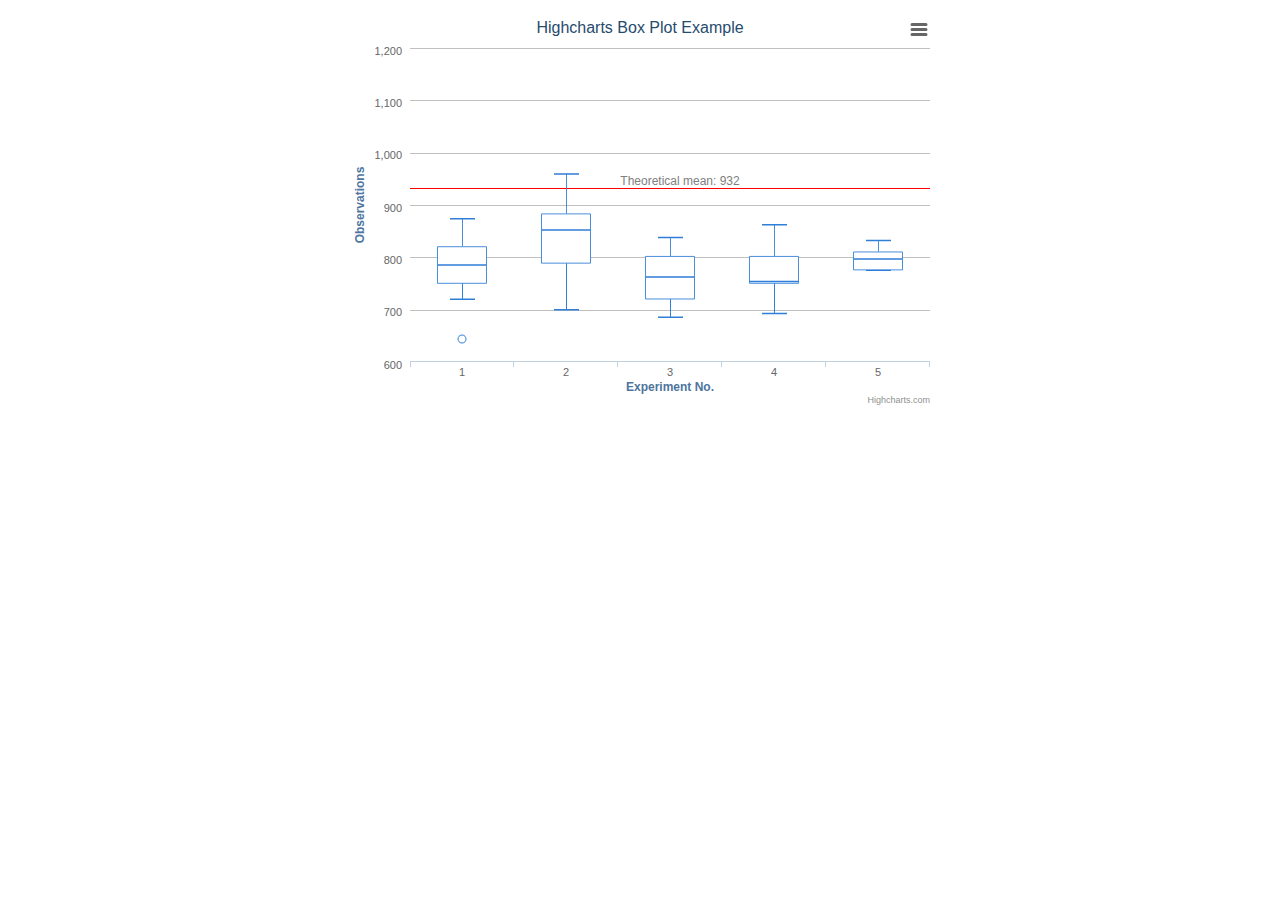
<file: highcharts/examples/box-plot/index.htm>
<!DOCTYPE HTML>
<html>
	<head>
		<meta http-equiv="Content-Type" content="text/html; charset=utf-8">
		<title>Highcharts Example</title>

		<script type="text/javascript" src="http://ajax.googleapis.com/ajax/libs/jquery/1.8.2/jquery.min.js"></script>
		<script type="text/javascript">
$(function () {
    $('#container').highcharts({

	    chart: {
	        type: 'boxplot'
	    },
	    
	    title: {
	        text: 'Highcharts Box Plot Example'
	    },
	    
	    legend: {
	        enabled: false
	    },
	
	    xAxis: {
	        categories: ['1', '2', '3', '4', '5'],
	        title: {
	            text: 'Experiment No.'
	        }
	    },
	    
	    yAxis: {
	        title: {
	            text: 'Observations'
	        },
	        plotLines: [{
	            value: 932,
	            color: 'red',
	            width: 1,
	            label: {
	                text: 'Theoretical mean: 932',
	                align: 'center',
	                style: {
	                    color: 'gray'
	                }
	            }
	        }]  
	    },
	
	    series: [{
	        name: 'Observations',
	        data: [
	            [760, 801, 848, 895, 965],
	            [733, 853, 939, 980, 1080],
	            [714, 762, 817, 870, 918],
	            [724, 802, 806, 871, 950],
	            [834, 836, 864, 882, 910]
	        ],
	        tooltip: {
	            headerFormat: '<em>Experiment No {point.key}</em><br/>'
	        }
	    }, {
	        name: 'Outlier',
	        color: Highcharts.getOptions().colors[0],
	        type: 'scatter',
	        data: [ // x, y positions where 0 is the first category
	            [0, 644],
	            [4, 718],
	            [4, 951],
	            [4, 969]
	        ],
	        marker: {
	            fillColor: 'white',
	            lineWidth: 1,
	            lineColor: Highcharts.getOptions().colors[0]
	        },
	        tooltip: {
	            pointFormat: 'Observation: {point.y}'
	        }
	    }]
	
	});
});
		</script>
	</head>
	<body>
<script src="../../js/highcharts.js"></script>
<script src="../../js/highcharts-more.js"></script>
<script src="../../js/modules/exporting.js"></script>

<div id="container" style="height: 400px; margin: auto; min-width: 400px; max-width: 600px"></div>
	</body>
</html>
</file>
